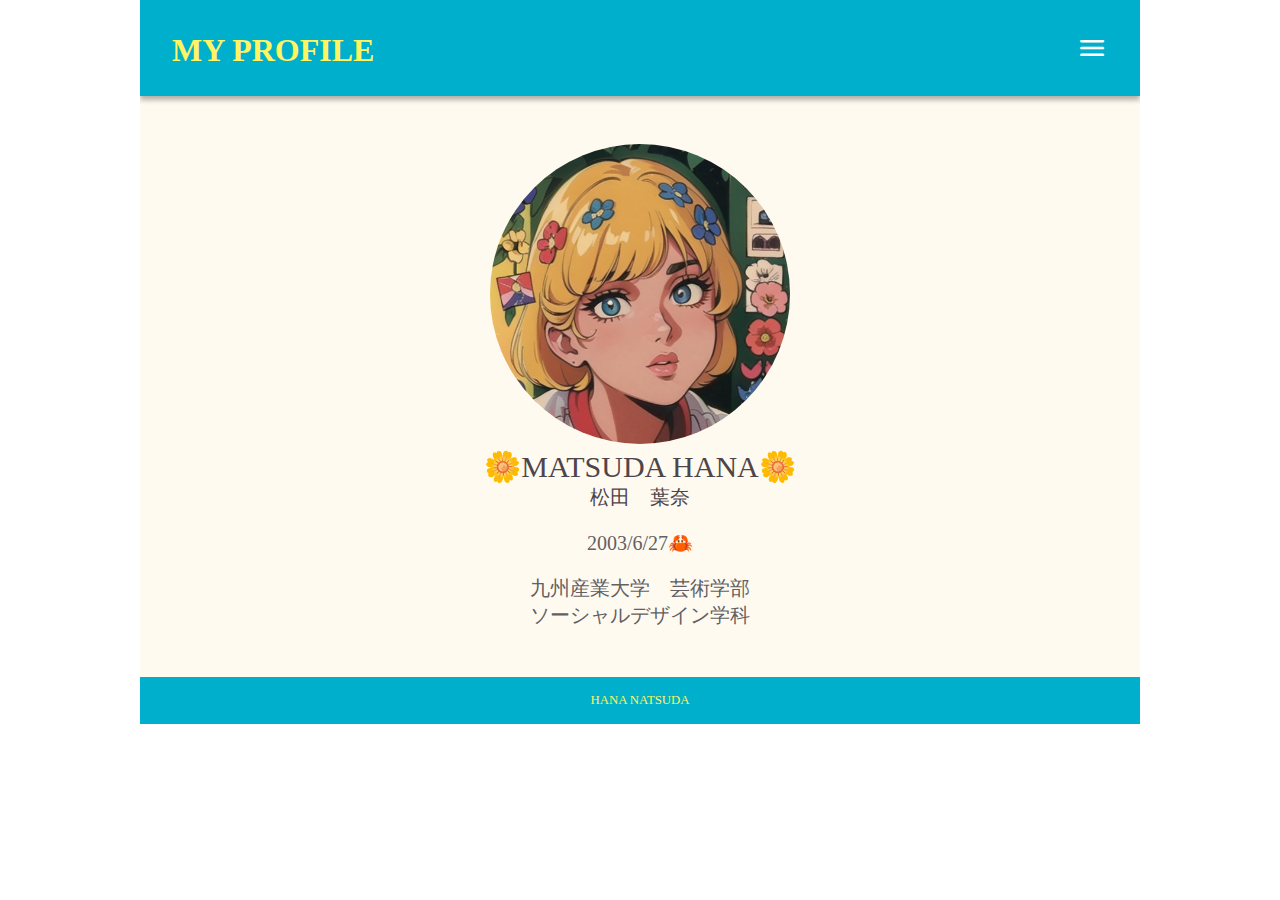
<file: index.html>
<!DOCTYPE html>
<html lang="ja">

  <head>
    <meta charset="UTF-8">
    <script src="https://code.jquery.com/jquery-3.6.0.min.js" integrity="sha256-/xUj+3OJU5yExlq6GSYGSHk7tPXikynS7ogEvDej/m4=" crossorigin="anonymous"></script>
    <script src="script.js" defer></script>
    <link rel="stylesheet" href="https://fonts.googleapis.com/css2?family=Material+Symbols+Rounded:opsz,wght,FILL,GRAD@48,400,0,0" />
    <link rel="stylesheet" href="style.css">
    <title>Sample</title>
  </head>

  <body>
    
    <div id="wrap">

      <header>
        <h1>MY PROFILE</h1>
        <div class="navButton">
          <a href="#"><span class="material-symbols-rounded">menu</span></a>
        </div>
      </header>

      <nav>
        <ul class="menu">
          <li><a href="index.html">HOME</a></li>
          <li><a href="gallery.html">GALLERY</a></li>
          <li><a href="link.html">LINKS</a></li>
        </ul>
      </nav>

      <article>
        <p>
          <div class="circle">
            <img src="images/08.png" alt="画像">
            <p class="namu">🌼MATSUDA HANA🌼</p>
            <p class="namu2">松田　葉奈</p>
            <p class="birthday">2003/6/27🦀</p>
            <p class="daigaku">九州産業大学　芸術学部</p>
            <p class="daigaku2">ソーシャルデザイン学科</p>
          </div>
         
       </p>
      </article>

      <footer>
          HANA NATSUDA
      </footer>

    </div>

  </body>

</html>
</file>
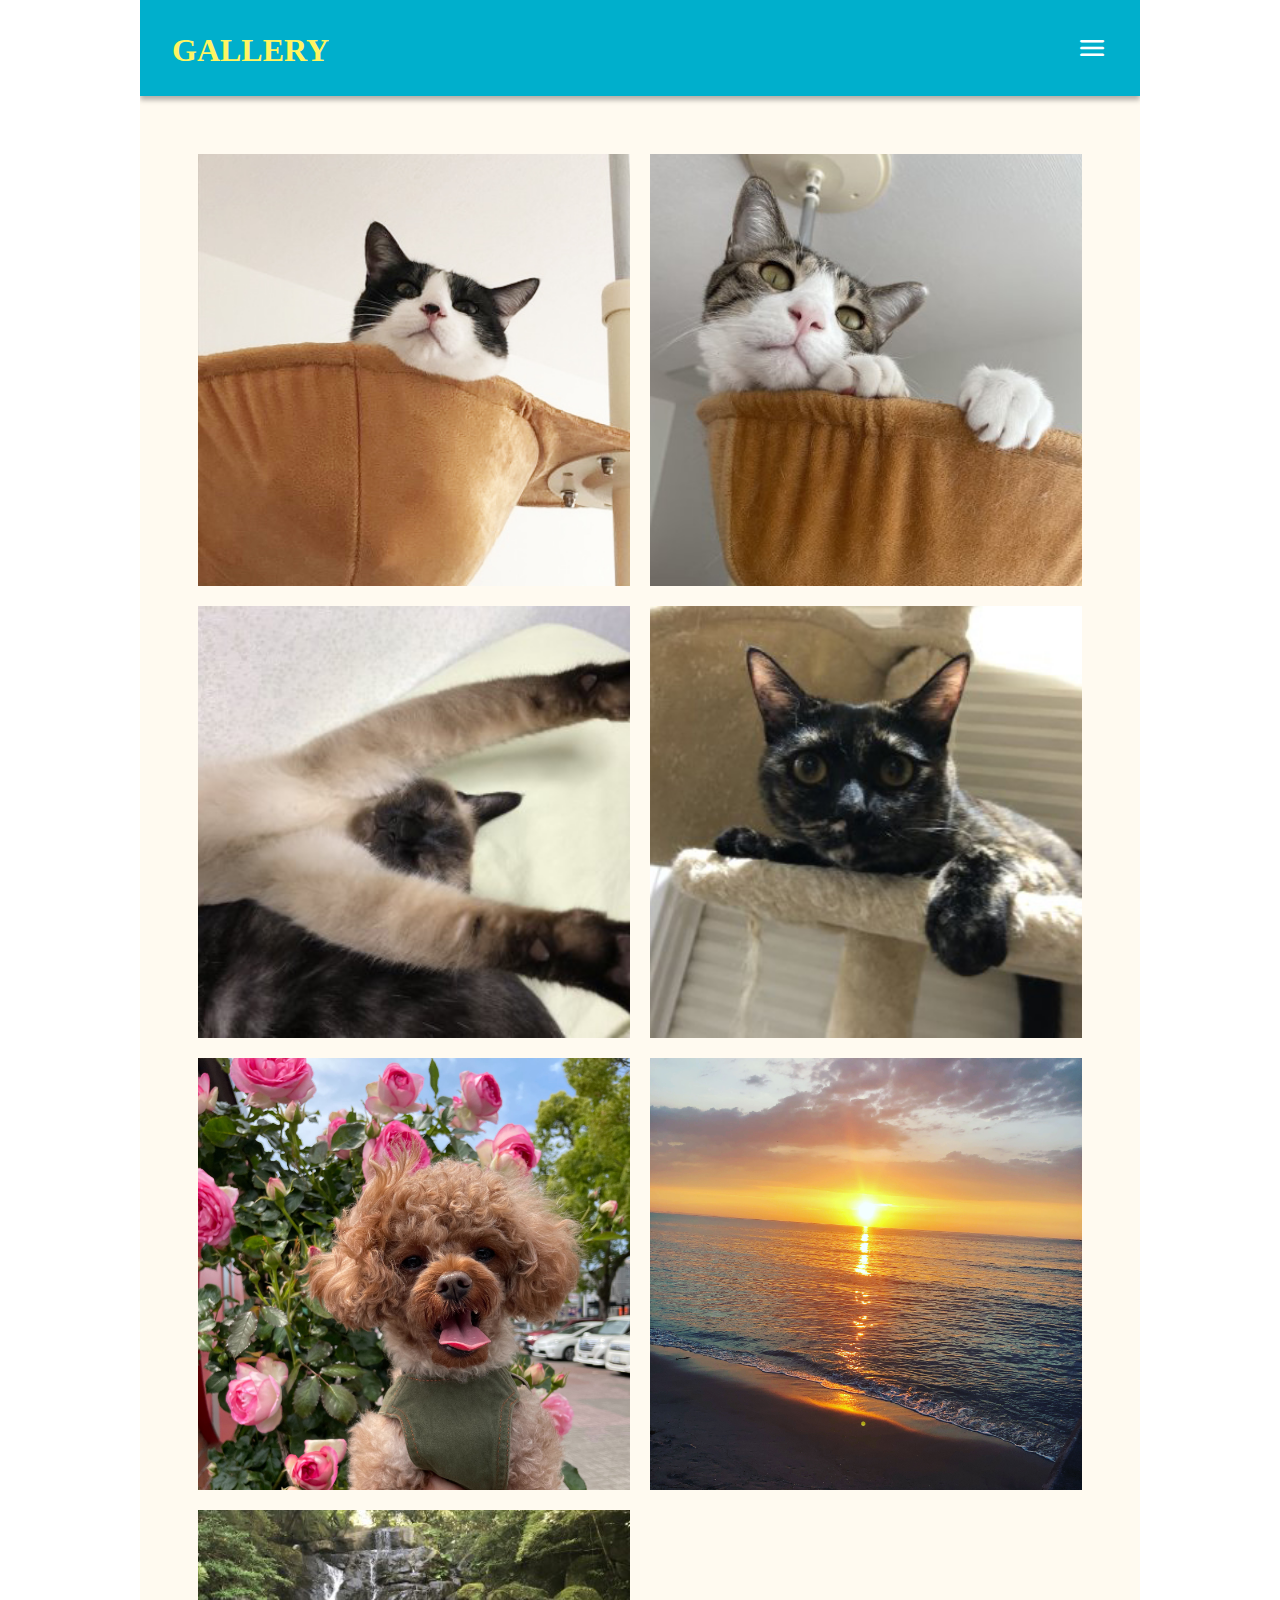
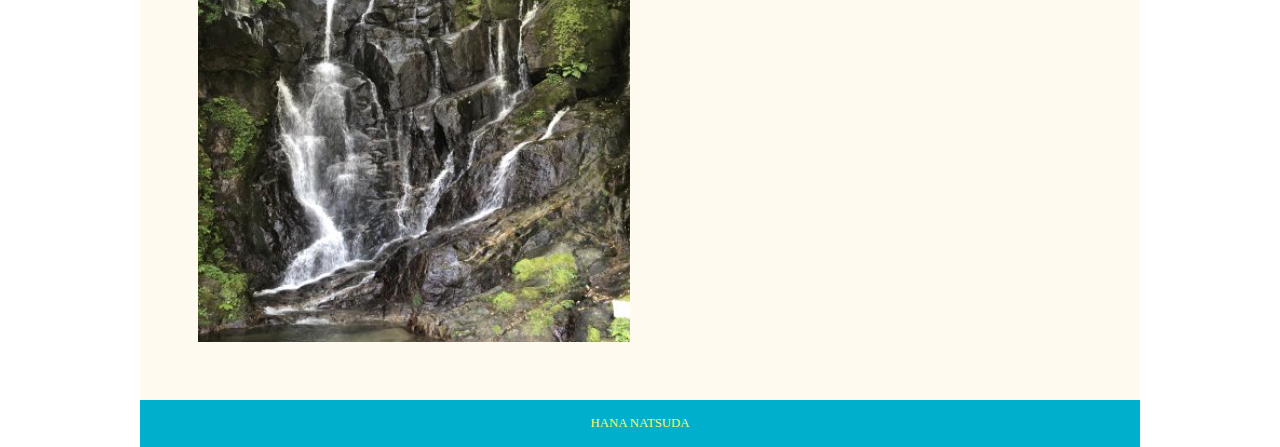
<file: gallery.html>
<!DOCTYPE html>
<html lang="ja">

  <head>
    <meta charset="UTF-8">
    <script src="https://code.jquery.com/jquery-3.6.0.min.js" integrity="sha256-/xUj+3OJU5yExlq6GSYGSHk7tPXikynS7ogEvDej/m4=" crossorigin="anonymous"></script>
    <script src="script.js" defer></script>
    <link rel="stylesheet" href="https://fonts.googleapis.com/css2?family=Material+Symbols+Rounded:opsz,wght,FILL,GRAD@48,400,0,0" />
    <link rel="stylesheet" href="style.css">
    <title>Sample</title>
  </head>

  <body>

    <div id="wrap">

      <header>
        <h1>GALLERY</h1>
        <div class="navButton">
          <a href="#"><span class="material-symbols-rounded">menu</span></a>
        </div>
      </header>

      <nav>
        <ul class="menu">
          <li><a href="index.html">HOME</a></li>
          <li><a href="gallery.html">GALLERY</a></li>
          <li><a href="link.html">LINKS</a></li>
        </ul>
      </nav>

      <article class="photo">
        
          <p><img src="images/1.jpg" alt="cat1"></p> 
          <p><img src="images/2.jpg" alt="cat2"></p> 
          <p><img src="images/3.jpg" alt="cat3"></p> 
          <p><img src="images/4.jpg" alt="cat4"></p> 
          <p><img src="images/5.jpg" alt="dog"></p> 
          <p><img src="images/6.jpg" alt="sea"></p> 
          <p><img src="images/7.jpg" alt="taki"></p>   
       
      </article>

      <footer>
        HANA NATSUDA
      </footer>

    </div>

  </body>

</html>
</file>
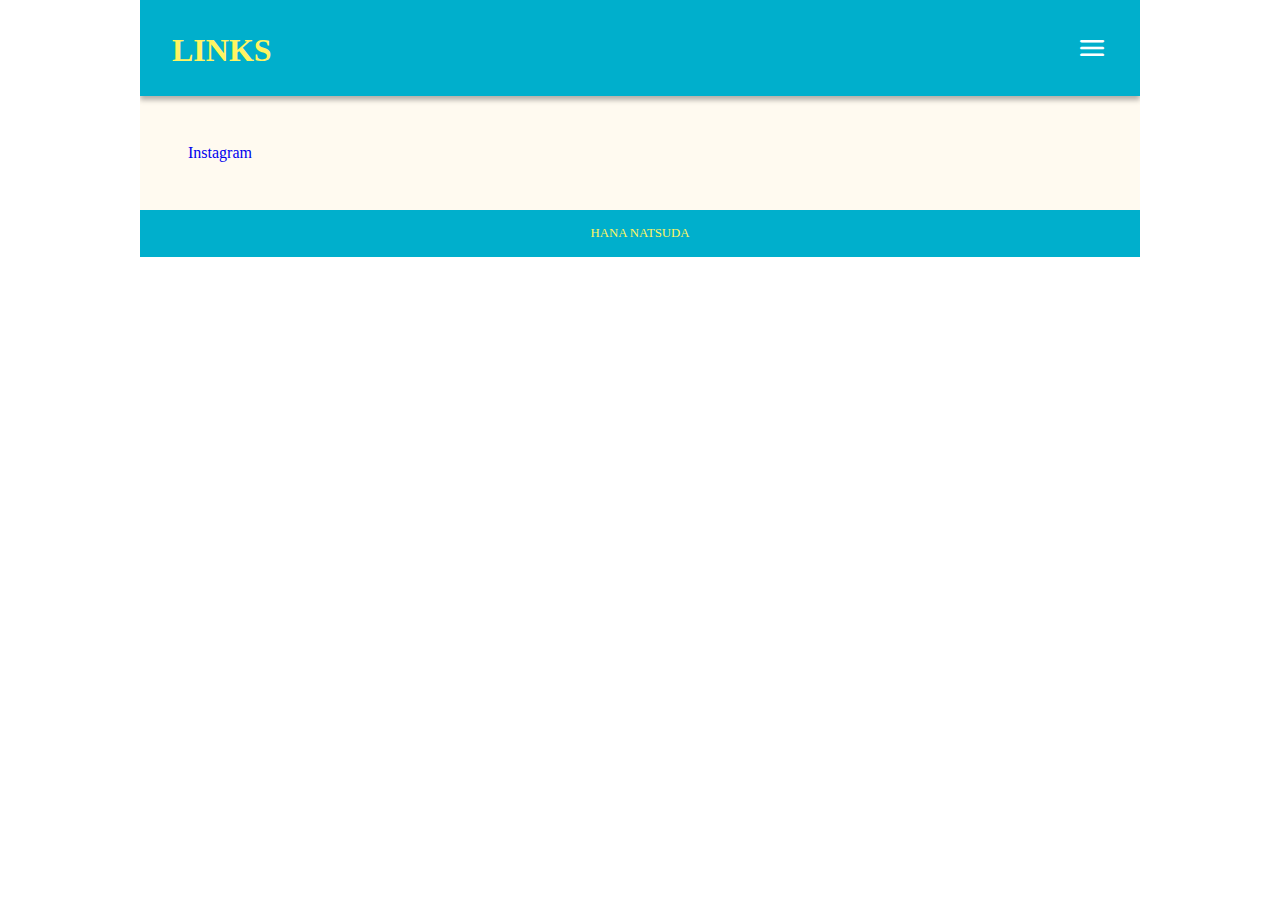
<file: link.html>
<!DOCTYPE html>
<html lang="ja">

  <head>
    <meta charset="UTF-8">
    <script src="https://code.jquery.com/jquery-3.6.0.min.js" integrity="sha256-/xUj+3OJU5yExlq6GSYGSHk7tPXikynS7ogEvDej/m4=" crossorigin="anonymous"></script>
    <script src="script.js" defer></script>
    <link rel="stylesheet" href="https://fonts.googleapis.com/css2?family=Material+Symbols+Rounded:opsz,wght,FILL,GRAD@48,400,0,0" />
    <link rel="stylesheet" href="style.css">
    <title>Sample</title>
  </head>

  <body>
   
    <div id="wrap">

      <header>
        <h1>LINKS</h1>
        <div class="navButton">
          <a href="#"><span class="material-symbols-rounded">menu</span></a>
        </div>
      </header>

      <nav>
        <ul class="menu">
          <li><a href="index.html">HOME</a></li>
          <li><a href="gallery.html">GALLERY</a></li>
          <li><a href="link.html">LINKS</a></li>
        </ul>
      </nav>

      <article>
        <p>
          <li><a href="https://www.instagram.com/haana_0.6/?hl=ja">Instagram</a></li>
       </p>
      </article>
      

      <footer>
        HANA NATSUDA
      </footer>

    </div>

  </body>

</html>
</file>
<file: style.css>
* {
  margin: 0;
  padding: 0;
  text-decoration: none;
  list-style-type: none;
}

#wrap {
  width: 100%;
  margin: 0 auto;
  background: #fffaf0;
  overflow: hidden;
  color: #626063;
}

header {
  position: relative;
  background-color: #00afcc;
  height: 6rem;
  box-shadow: 0 4px 0.3125rem rgba(0,0,0,.3);
  
  
}

h1 {
  position: absolute;
  top: 2rem;
  left: 2rem;
  font-size: 2rem;
  color: #fff462;
}

.navButton {
  position: absolute;
  top: 2rem;
  right: 2rem;
}

.navButton .material-symbols-rounded {
  color: #FFF;
  font-size: 2rem;
}

nav {
  position: relative;
}

.menu {
  position: absolute;
  top: 0;
  left: 0;
  width: 100%;
  background-color: #fff462;
  box-shadow: 0 4px 0.3125rem #00afcc;
}

.menu li {
  height: 3rem;
  border-bottom: solid 1px rgb(255, 255, 255);
}

.menu a {
  display: block;
  padding: 0.75rem;
  text-align: center;
  color: #00afcc;
}

.menu a:hover {
  background-color: #FFF;
}

article {
  padding: 3rem;
}

article p {
 

}

footer {
  background-color: #00afcc;
  padding: 1rem;
  text-align: center;
  font-size: 0.8rem;
  color: #fff462;

}
.photo{
  display: flex;
  flex-wrap: wrap;
}

.photo p{
  width: 50%; 
}

.photo img{
  width: 100%;
  padding: 10px; 
 box-sizing: border-box;
 display: block;
}

@media all and (min-width: 1025px) {
  #wrap {
    width: 80%;
    max-width: 1000px;
  }
 
}
.circle img {
  border-radius: 50%;
  width: 300px;
}
.circle{
  text-align: center;
  font-size: 20px;
}
.namu{
  font-size: 30px; 
  color: #4e454a;
}
.namu2{
  font-size: 20px;
  padding-bottom:20px ;
  color: #4e454a;
}
.birthday{
  font-size: 20px;
  padding-bottom:20px ;
}
.daigaku{
  font-size: 20px;
}
.daigaku2{
  font-size: 20px;
}
</file>
